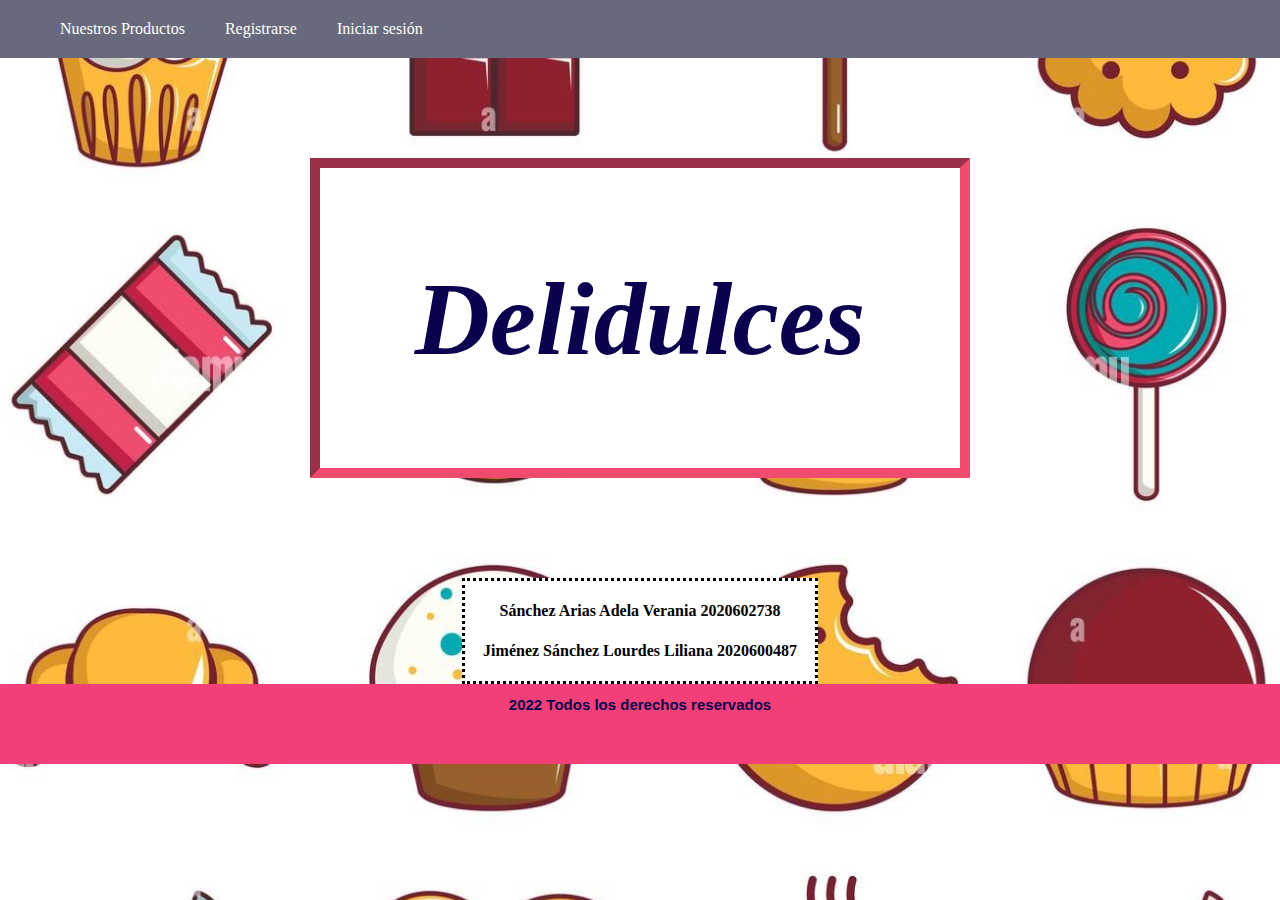
<file: proyecto/index.html>
<!DOCTYPE html>
 <html>
 <head>
 	<link rel="icon" href="icono2.png">
 	<meta charset="UTF-8">
 	<title>Dulceria</title>
 	<link rel="stylesheet" type="text/css" href="css/estilo.css">
 </head>
 <body>
     
 
    <div id="header">
        <ul class="nav">
           <li><a href="">Nuestros Productos</a>
               <ul>
                  <li><a href="gomitas.html">Gomitas</a></li>
                  <li><a href="bombones.html">Bombones</a></li>
                  <li><a href="chocolates.html">Chocolates</a></li>
                  <li><a href="paletas.html">Paletas</a></li>
               </ul>
           </li>
           <li><a href="registro.html">Registrarse</a></li>
           <li><a href="inicio.html">Iniciar sesión</a></li>
        </ul>
    </div> 
    <h1 class="tit">Delidulces</h1>
    <div id="nombres">
      <div>
      <h4>Sánchez Arias Adela Verania 2020602738</h4>
    <h4>Jiménez Sánchez Lourdes Liliana 2020600487</h4>
    </div>
   </div>
    <div id="bottom">
    <h2>2022 Todos los derechos reservados</h2> 
    </div>

 </body>
 </html>
</file>
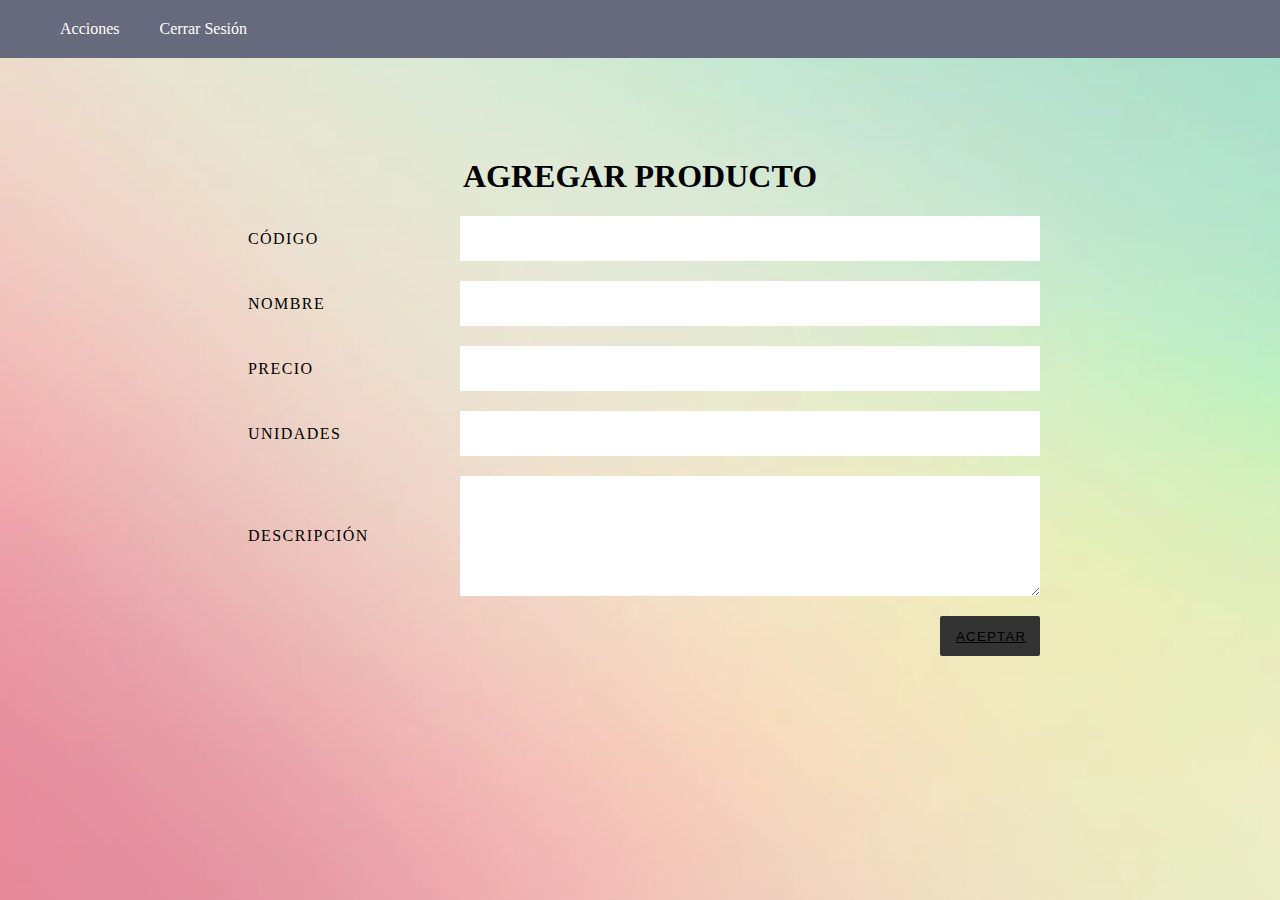
<file: proyecto/agregar.html>
<!DOCTYPE html>
<html>
<head>
	<meta charset="utf-8">
	<meta name="viewport" content="width=device-width, initial-scale=1">
	<title>AGREGAR PRODUCTOS</title>
	<link rel="stylesheet" type="text/css" href="css/estiloa.css">
</head>
<body>
	<div id="header">
        <ul class="nav">
           <li><a href="">Acciones</a>
               <ul>
                  <li><a href="inventario.html">Inventario</a></li>
                  <li><a href="eliminar.html">Eliminar Productos</a></li>
                  <li><a href="modificar.html">Modificar Existencias</a></li>
               </ul>
           </li>
           <li><a href="index.html">Cerrar Sesión</a></li>
        </ul>
    </div>
<center><h1 class="tit">AGREGAR PRODUCTO</h1></center>
    <div class="cont">
        <form>
            <ul class="flex-o">
                <li>
                    <label for="codigo">Código</label>
                    <input type="codigo" id="codigo">
                </li>
                <li>
                    <label for="nombre">Nombre</label>
                    <input type="nombre" id="nombre">
                </li>
                <li>
                    <label for="precio">Precio</label>
                    <input type="precio" id="precio">
                </li>
                <li>
                    <label for="unidades">Unidades</label>
                    <input type="unidades" id="unidades">
                </li>
                <li>
       				 <label for="descripcio">Descripción</label>
        			<textarea rows="6" id="descripcion"></textarea>
      			</li>
                <li>
                    <button type="submit" ><a href="inventario.html">Aceptar</a></button>
                </li> 
            </ul>
        </form>
    </div>
</body>
</html>
</file>
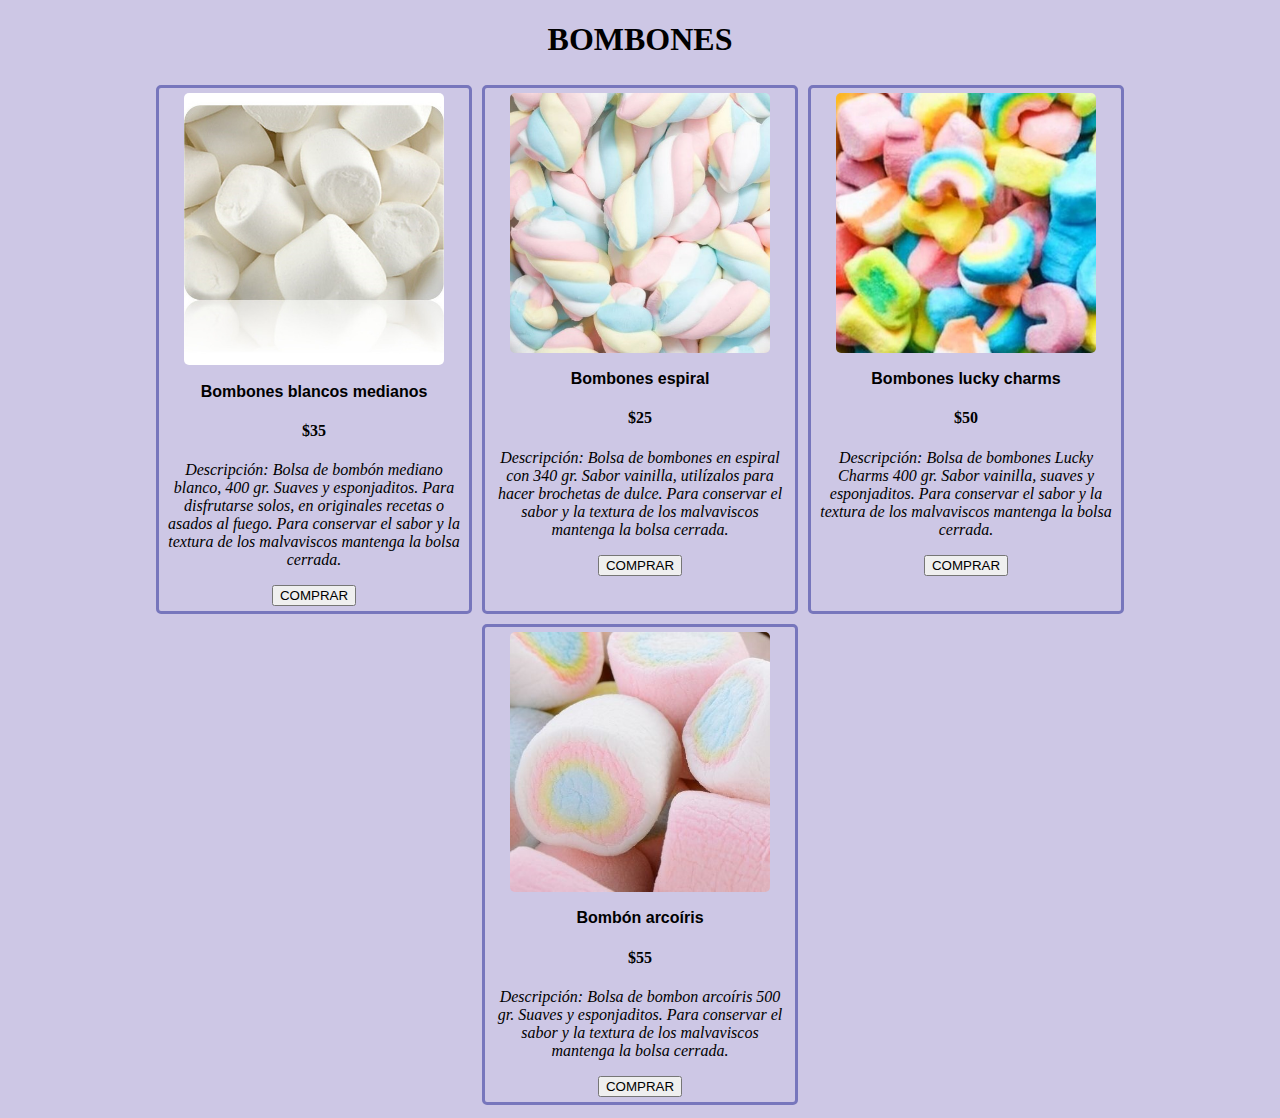
<file: proyecto/bombones.html>
<!Doctype HTML>

<html>
<head meta name="viewport" content="width=device-width, initial-scale=1.0"&amp;gt;>
	<link rel="icon" href="icono2.png">
	<meta charset="utf-8">
	<meta name="viewport" content="width=device-width, initial-scale=1">
	<title>BOMBONES</title>
	<link rel="stylesheet" type="text/css" href="css/estilob.css">

</head>
<body>
	<h1 class="tit">BOMBONES</h1>
	<div class="box">
		<div class="producto">
		<a href="index.html"><img src="css/bombon1.jpg"></a>
		<h2>Bombones blancos medianos</h2>
		<h4>$35 </h4>
		<p><i>Descripción: Bolsa de bombón mediano blanco, 400 gr. 
			Suaves y esponjaditos. Para disfrutarse solos, en originales recetas o asados al fuego.
			Para conservar el sabor y la textura de los malvaviscos mantenga la bolsa cerrada.</i></p>
		<button>COMPRAR</button>
		</div>
		
		<div class="producto">
		<a href="index.html"><img src="css/bombon2.jpg"></a>	
		<h2>Bombones espiral</h2>
		<h4>$25 </h4>
		<p><i>
			Descripción: Bolsa de bombones en espiral con 340 gr. Sabor vainilla, utilízalos para hacer 
			brochetas de dulce. Para conservar el sabor y la textura de los malvaviscos mantenga la bolsa cerrada.
		</p></i>
		<button>COMPRAR</button>
		</div>
		
		<div class="producto">
		<a href="index.html"><img src="css/bombon3.jpg"></a>
		<h2>Bombones lucky charms</h2>
		<h4>$50</h4>
		<p><i>
			Descripción: Bolsa de bombones Lucky Charms 400 gr. Sabor vainilla, suaves y esponjaditos.
			Para conservar el sabor y la textura de los malvaviscos mantenga la bolsa cerrada.
		</p></i>
		<button>COMPRAR</button>
		</div>
		
		<div class="producto">
		<a href="index.html"><img src="css/bombon4.jpg"></a>	
		<h2>Bombón arcoíris</h2>
		<h4>$55 </h4>
		<p><i>
			Descripción: Bolsa de bombon arcoíris 500 gr. Suaves y esponjaditos.
			Para conservar el sabor y la textura de los malvaviscos mantenga la bolsa cerrada.
		</p></i>
		<button>COMPRAR</button>
		</div>
	</div>
</body>
</html>
</file>
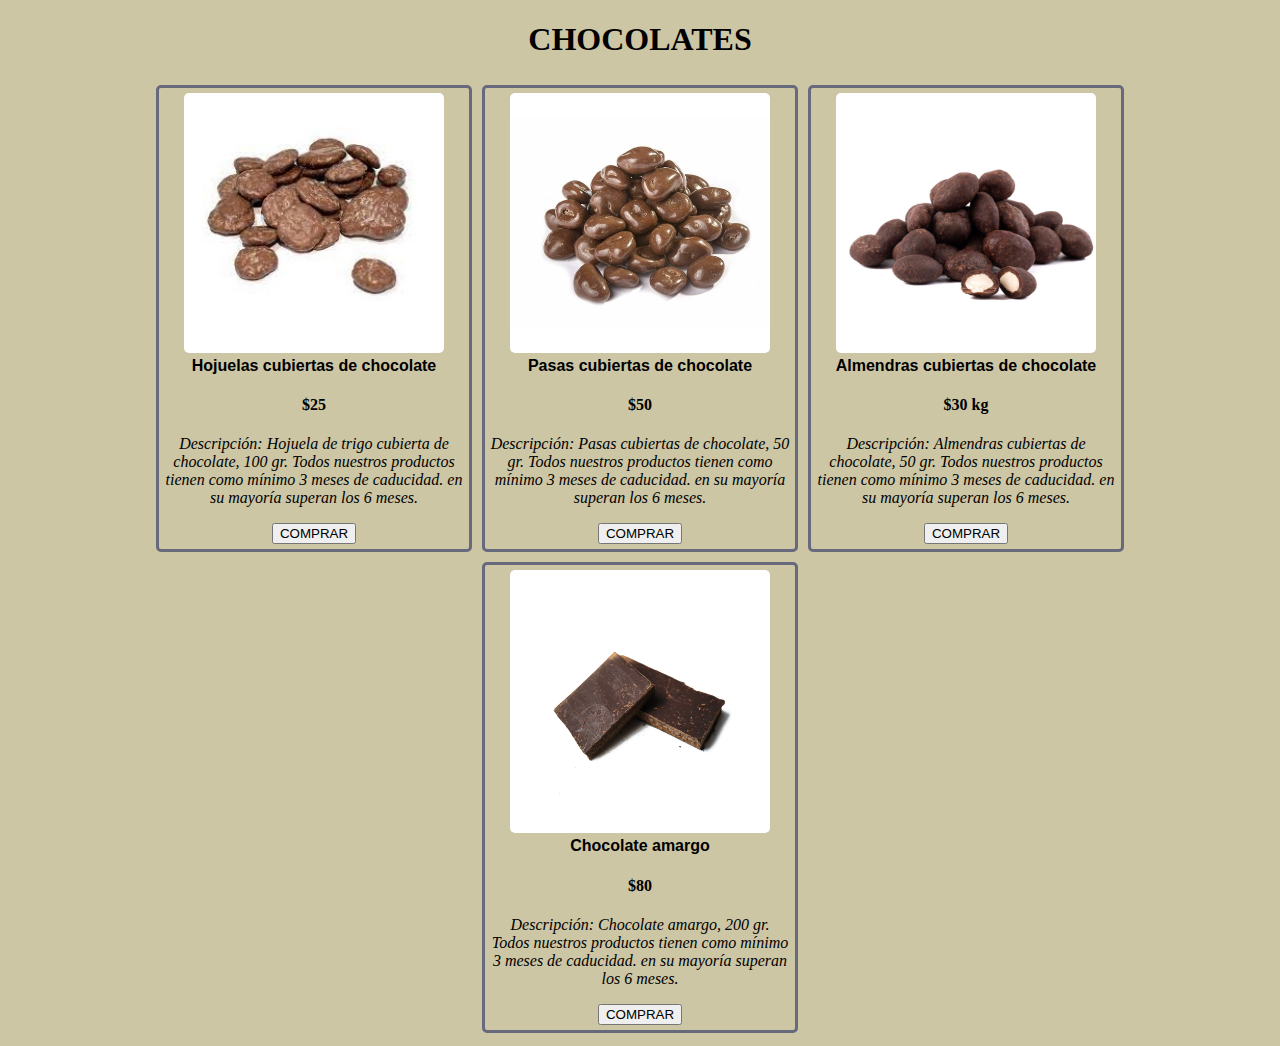
<file: proyecto/chocolates.html>
<!Doctype HTML>

<html>
<head meta name="viewport" content="width=device-width, initial-scale=1.0"&amp;gt;>
	<link rel="icon" href="icono2.png">
	<meta charset="utf-8">
	<meta name="viewport" content="width=device-width, initial-scale=1">
	<title>CHOCOLATES</title>
	<link rel="stylesheet" type="text/css" href="css/estiloc.css">

</head>
<body>
	<h1 class="tit">CHOCOLATES</h1>
	<div class="box">
		<div class="producto">
		<a href="index.html"><img src="css/chocolate1.jpg"></a>	
		<h2>Hojuelas cubiertas de chocolate</h2>
		<h4>$25</h4>
		<p><i>Descripción: Hojuela de trigo cubierta de chocolate, 100 gr.
			Todos nuestros productos tienen como mínimo 3 meses de caducidad.
			en su mayoría superan los 6 meses.</i></p>
		<button>COMPRAR</button>
		</div>
		
		<div class="producto">
		<a href="index.html"><img src="css/chocolate2.jpg">	</a>
		<h2>Pasas cubiertas de chocolate</h2>
		<h4>$50</h4>
		<p><i>Descripción: Pasas cubiertas de chocolate, 50 gr.
			Todos nuestros productos tienen como mínimo 3 meses de caducidad.
			en su mayoría superan los 6 meses.</i></p>
		<button>COMPRAR</button>
		</div>
		
		<div class="producto">
		<a href="index.html"><img src="css/chocolate3.jpg">	</a>
		<h2>Almendras cubiertas de chocolate</h2>
		<h4>$30 kg</h4>
		<p><i>Descripción: Almendras cubiertas de chocolate, 50 gr.
			Todos nuestros productos tienen como mínimo 3 meses de caducidad.
			en su mayoría superan los 6 meses.</i></p>
		<button>COMPRAR</button>
		</div>
		
		<div class="producto">
		<a href="index.html"><img src="css/chocolate4.png">	</a>
		<h2>Chocolate amargo</h2>
		<h4>$80</h4>
		<p><i>Descripción: Chocolate amargo, 200 gr.
			Todos nuestros productos tienen como mínimo 3 meses de caducidad.
			en su mayoría superan los 6 meses.</i></p>
		<button>COMPRAR</button>
		</div>
	</div>
</body>
</html>
</file>
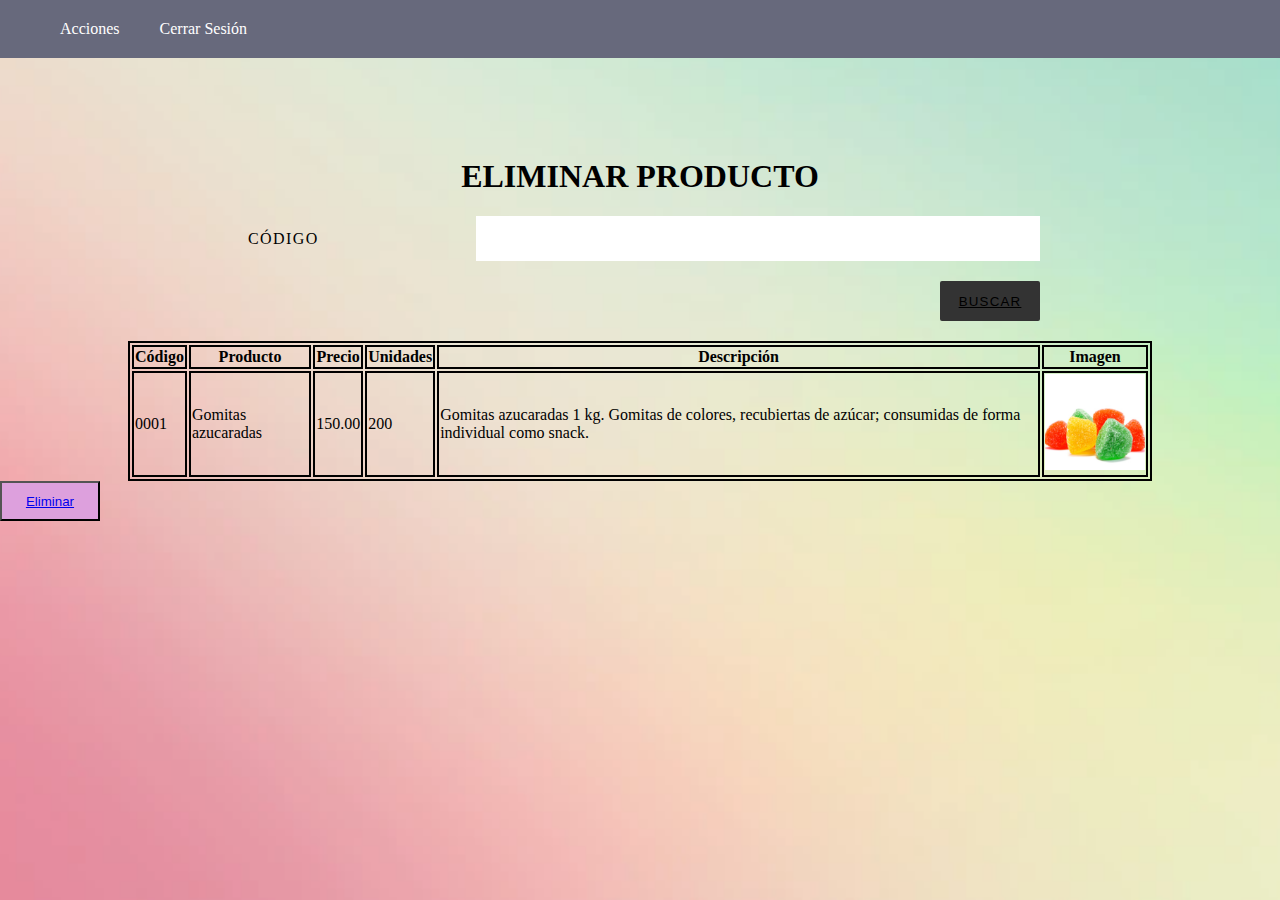
<file: proyecto/eliminar.html>
<!DOCTYPE html>
<html>
<head>
	<meta charset="utf-8">
	<meta name="viewport" content="width=device-width, initial-scale=1">
	<title>ELIMINAR PRODUCTO</title>
	<link rel="stylesheet" type="text/css" href="css/estiloe.css">
</head>
<body>
<div id="header">
        <ul class="nav">
           <li><a href="">Acciones</a>
               <ul>
                  <li><a href="agregar.html">Agregar Productos</a></li>
                  <li><a href="inventario.html">Inventario</a></li>
                  <li><a href="modificar.html">Modificar Existencias</a></li>
               </ul>
           </li>
           <li><a href="index.html">Cerrar Sesión</a></li>
        </ul>
    </div>
<center><h1 class="tit">ELIMINAR PRODUCTO</h1></center>
	<form>
        <ul class="flex-o">
            <li>
                <label for="codigo">Código</label>
                <input type="codigo" id="codigo">
            </li>
            <li>
                    <button type="submit" ><a href="eliminar.html">Buscar</a></button>
                </li> 
        </ul>
    </form>
    <table>
    	<tr>
    		<th>Código</th>
         <th>Producto</th>
    		<th>Precio</th>
    		<th>Unidades</th>
    		<th>Descripción</th>
    		<th>Imagen</th>
    	</tr>
    	<tr>
    		<td>0001</td>
         <td>Gomitas azucaradas</td>
    		<td>150.00</td>
    		<td>200</td>
    		<td>Gomitas azucaradas 1 kg.
         Gomitas de colores, recubiertas de azúcar; 
         consumidas de forma individual como snack.</td>    		
    		<td><img src="css/gomitas3.png"></td>
    	</tr>
    </table>

   <button><a href="eliminar.html">Eliminar</a></button> 
</body>
</html>
</file>
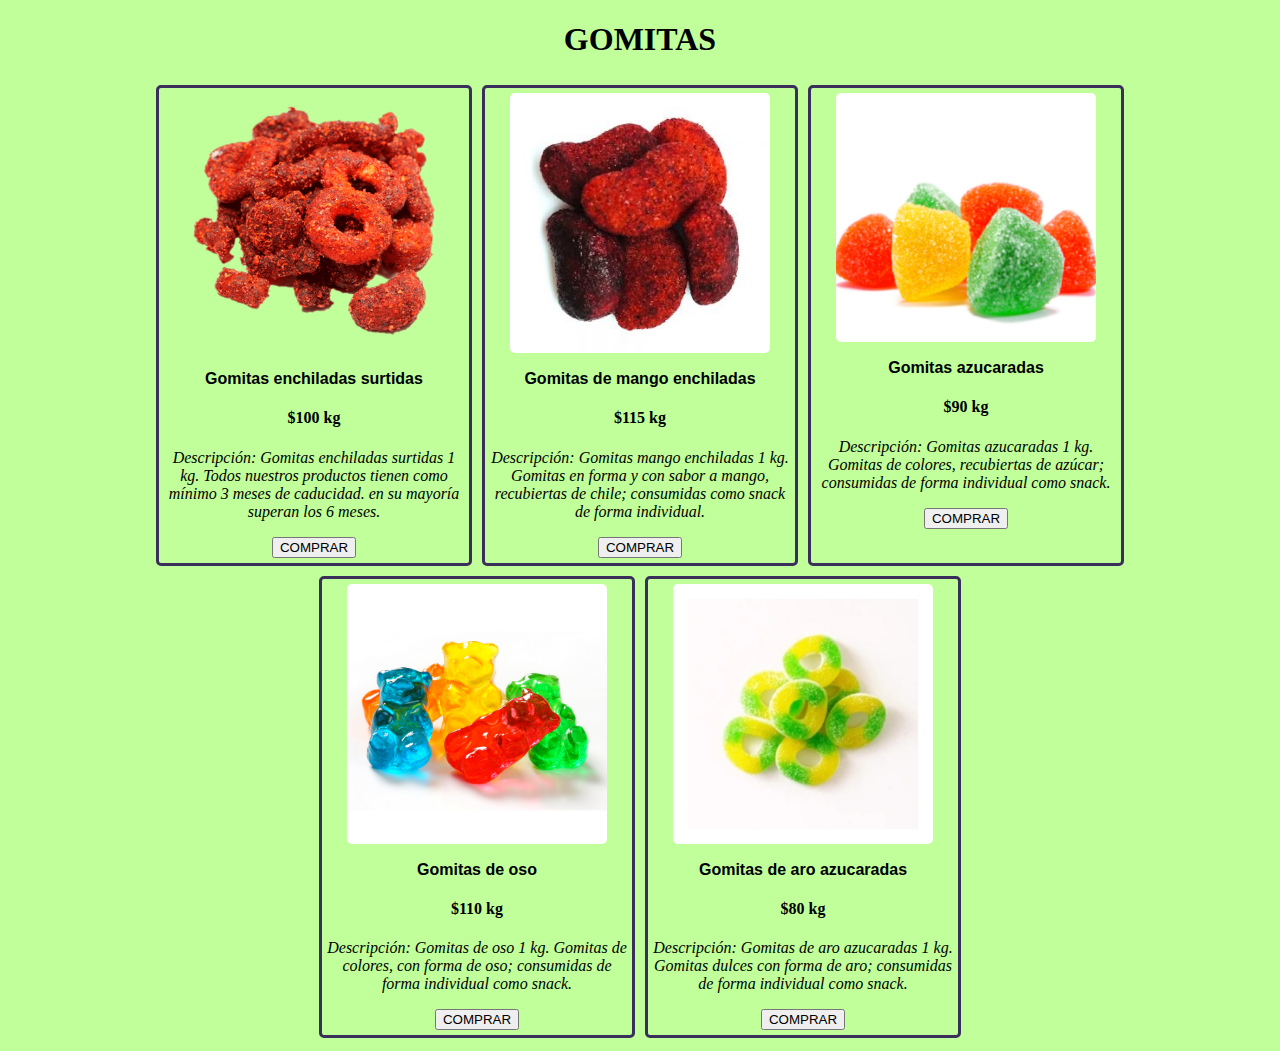
<file: proyecto/gomitas.html>
<!Doctype HTML>

<html>
<head>
	<link rel="icon" href="icono2.png">
	<meta charset="utf-8">
	<meta name="viewport" content="width=device-width, initial-scale=1">
	<title>GOMITAS</title>
	<link rel="stylesheet" type="text/css" href="css/estilog.css">

</head>
<body>
	<h1 class="tit">GOMITAS</h1>
	<div class="box">
		<div class="producto">
		<a href="index.html"><img src="css/gomitas1.png"></a>
		<h2>Gomitas enchiladas surtidas</h2>
		<h4>$100 kg</h4>
		<p><i>Descripción: Gomitas enchiladas surtidas 1 kg.
			Todos nuestros productos tienen como mínimo 3 meses de caducidad.
			en su mayoría superan los 6 meses.</i></p>
		<button>COMPRAR</button>
		</div>
		
		<div class="producto">
		<a href="index.html"><img src="css/gomitas2.jpg">	</a>
		<h2>Gomitas de mango enchiladas</h2>
		<h4>$115 kg</h4>
		<p><i>Descripción: Gomitas mango enchiladas 1 kg.
			Gomitas en forma y con sabor a mango, recubiertas de chile; 
			consumidas como snack de forma individual.</i></p>
		<button>COMPRAR</button>
		</div>
		
		<div class="producto">
		<a href="index.html"><img src="css/gomitas3.png"></a>
		<h2>Gomitas azucaradas</h2>
		<h4>$90 kg</h4>
		<p><i>Descripción: Gomitas azucaradas 1 kg.
			Gomitas de colores, recubiertas de azúcar; 
			consumidas de forma individual como snack.</i></p>
		<button>COMPRAR</button>
		</div>
		
		<div class="producto">
		<a href="index.html"><img src="css/gomitas4.jpg"></a>	
		<h2>Gomitas de oso</h2>
		<h4>$110 kg</h4>
		<p><i>Descripción: Gomitas de oso 1 kg.
			Gomitas de colores, con forma de oso; 
			consumidas de forma individual como snack.</i></p>
		<button>COMPRAR</button>
		</div>
	
		<div class="producto">
			<a href="index.html"><img src="css/gomitas5.jpeg">	</a>
			<h2>Gomitas de aro azucaradas</h2>
			<h4>$80 kg</h4>
			<p><i>Descripción: Gomitas de aro azucaradas 1 kg.
				Gomitas dulces con forma de aro; 
				consumidas de forma individual como snack.</i></p>
			<button>COMPRAR</button>
			</div>
		
	</div>
</body>
</html>
</file>
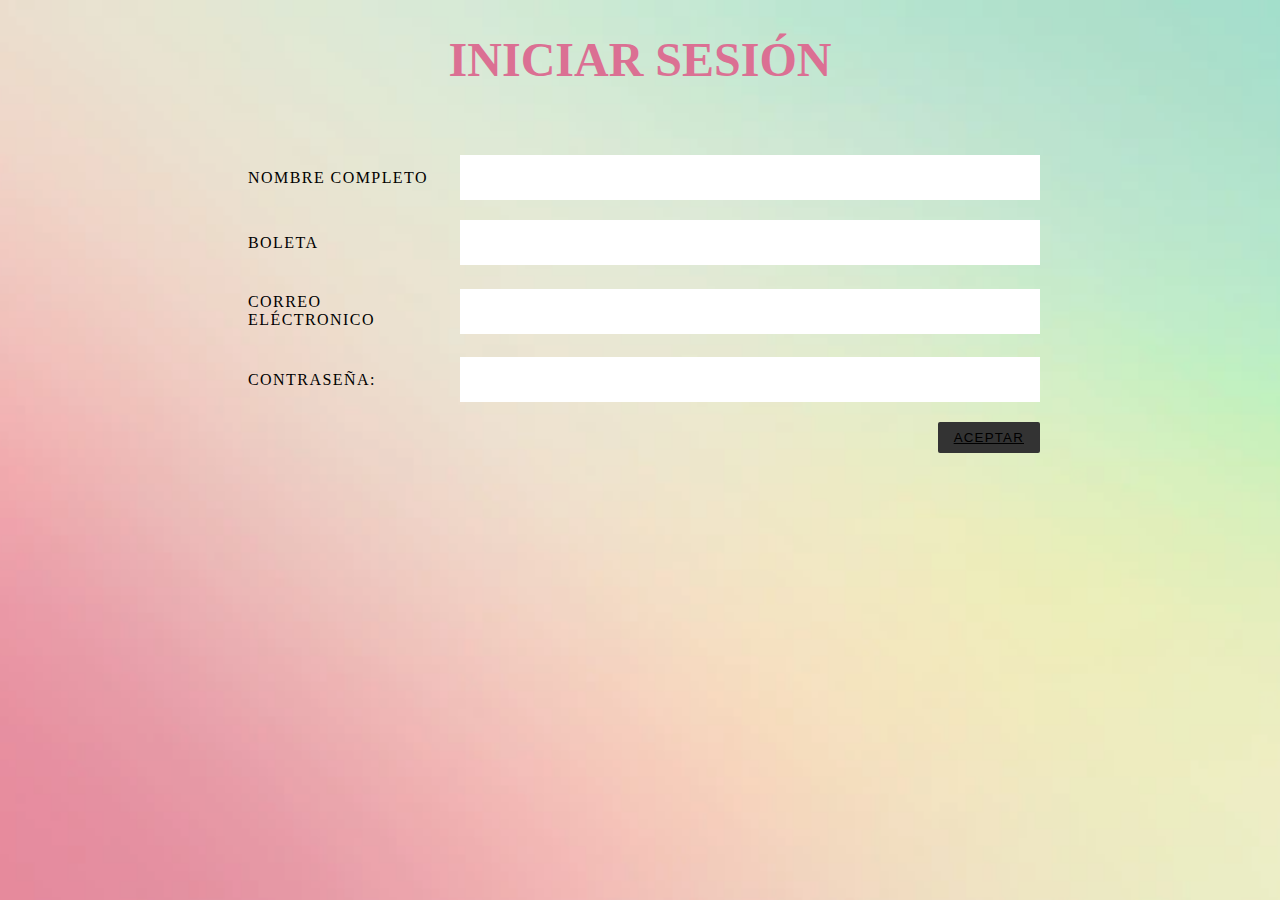
<file: proyecto/inicio.html>
<!DOCTYPE html>
 <html>
 <head>
  <link rel="icon" href="icono3.png">
  <meta charset="UTF-8">
  <title>INICIAR SESIÓN</title>
  <link rel="stylesheet" type="text/css" href="css/estiloi.css">
 </head>
<body>
    <center><h1 class="tit">INICIAR SESIÓN</h1></center>
    <br>
    <br>
    <div class="cont">
        <form>
            <ul class="flex-o">
                <li>
                    <label for="nombre">Nombre Completo</label>
                    <input type="nombre" id="nombre">
                </li>
                <li>
                    <label for="boleta">Boleta</label>
                    <input type="boleta" id="boleta">
                </li>
                <li>
                    <label for="email">Correo eléctronico</label>
                    <input type="email" id="email">
                </li>
                <li>
                    <label for="password">Contraseña: </label> 
                    <input type="password" id="password" required><br><br>
                </li>
                <li>
                    <button type="submit" ><a href="inventario.html">Aceptar</a></button>
                </li>
            </ul>
        </form>
    </div>

</body>
</html>
</file>
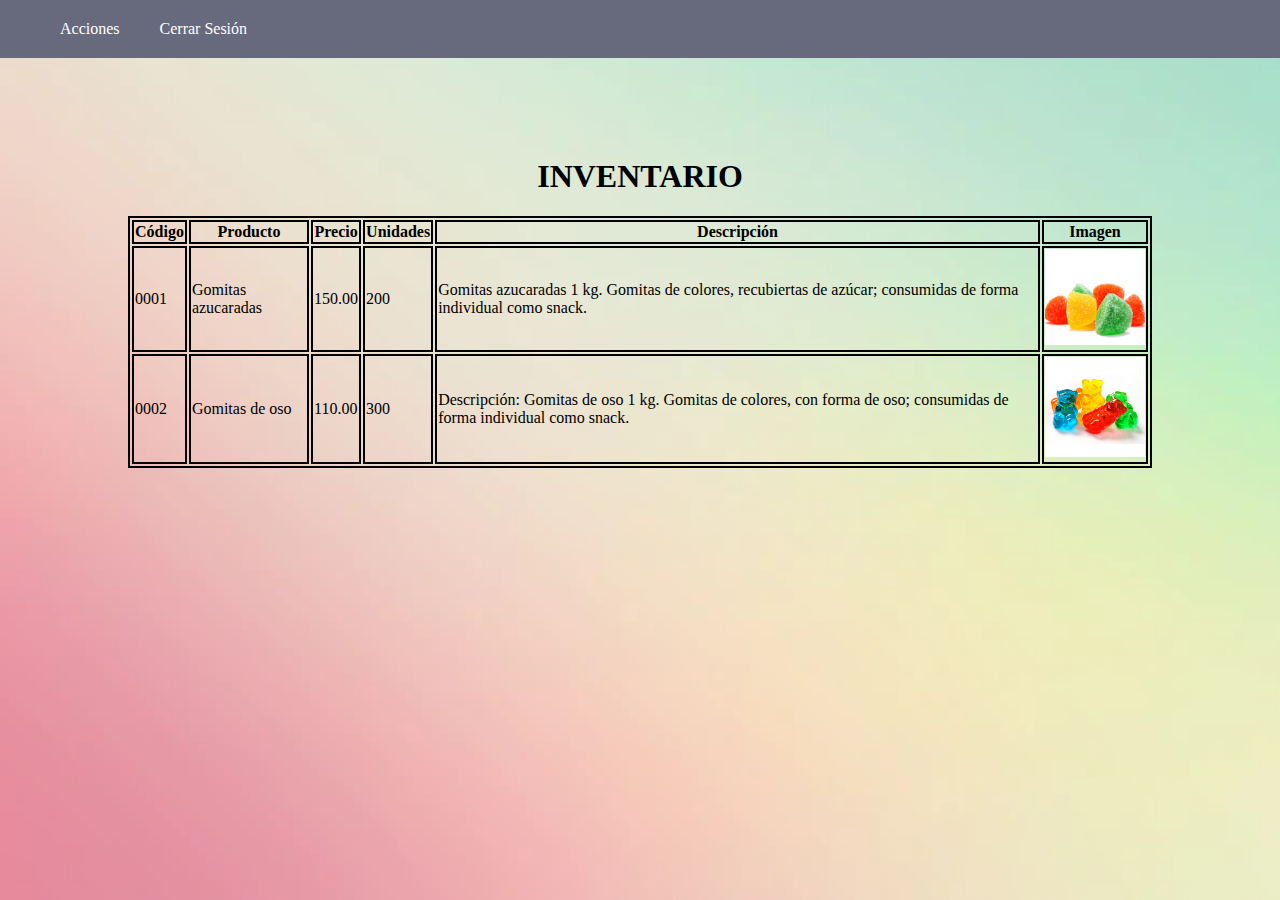
<file: proyecto/inventario.html>
<!DOCTYPE html>
<html>
<head>
	<meta charset="utf-8">
	<meta name="viewport" content="width=device-width, initial-scale=1">
	<title>INVENTARIO</title>
	<link rel="stylesheet" type="text/css" href="css/estiloin.css">
</head>
<body>
	<div id="header">
        <ul class="nav">
           <li><a href="">Acciones</a>
               <ul>
                  <li><a href="agregar.html">Agregar Productos</a></li>
                  <li><a href="eliminar.html">Eliminar Productos</a></li>
                  <li><a href="modificar.html">Modificar Existencias</a></li>
               </ul>
           </li>
           <li><a href="index.html">Cerrar Sesión</a></li>
        </ul>
    </div>
<center><h1 class="tit">INVENTARIO</h1></center>
    <table>
    	<tr>
    		<th>Código</th>
         <th>Producto</th>
    		<th>Precio</th>
    		<th>Unidades</th>
    		<th>Descripción</th>
    		<th>Imagen</th>
    	</tr>
    	<tr>
    		<td>0001</td>
         <td>Gomitas azucaradas</td>
    		<td>150.00</td>
    		<td>200</td>
    		<td>Gomitas azucaradas 1 kg.
         Gomitas de colores, recubiertas de azúcar; 
         consumidas de forma individual como snack.</td>    		
    		<td><img src="css/gomitas3.png"></td>
    	</tr>
    	<tr>
    		<td>0002</td>
         <td>Gomitas de oso</td>
    		<td>110.00</td>
    		<td>300</td>
    		<td>Descripción: Gomitas de oso 1 kg.
         Gomitas de colores, con forma de oso; 
         consumidas de forma individual como snack.</td>
    		<td><img src="css/gomitas4.jpg"></td>
    	</tr>
    </table>
</body>
</html>
</file>
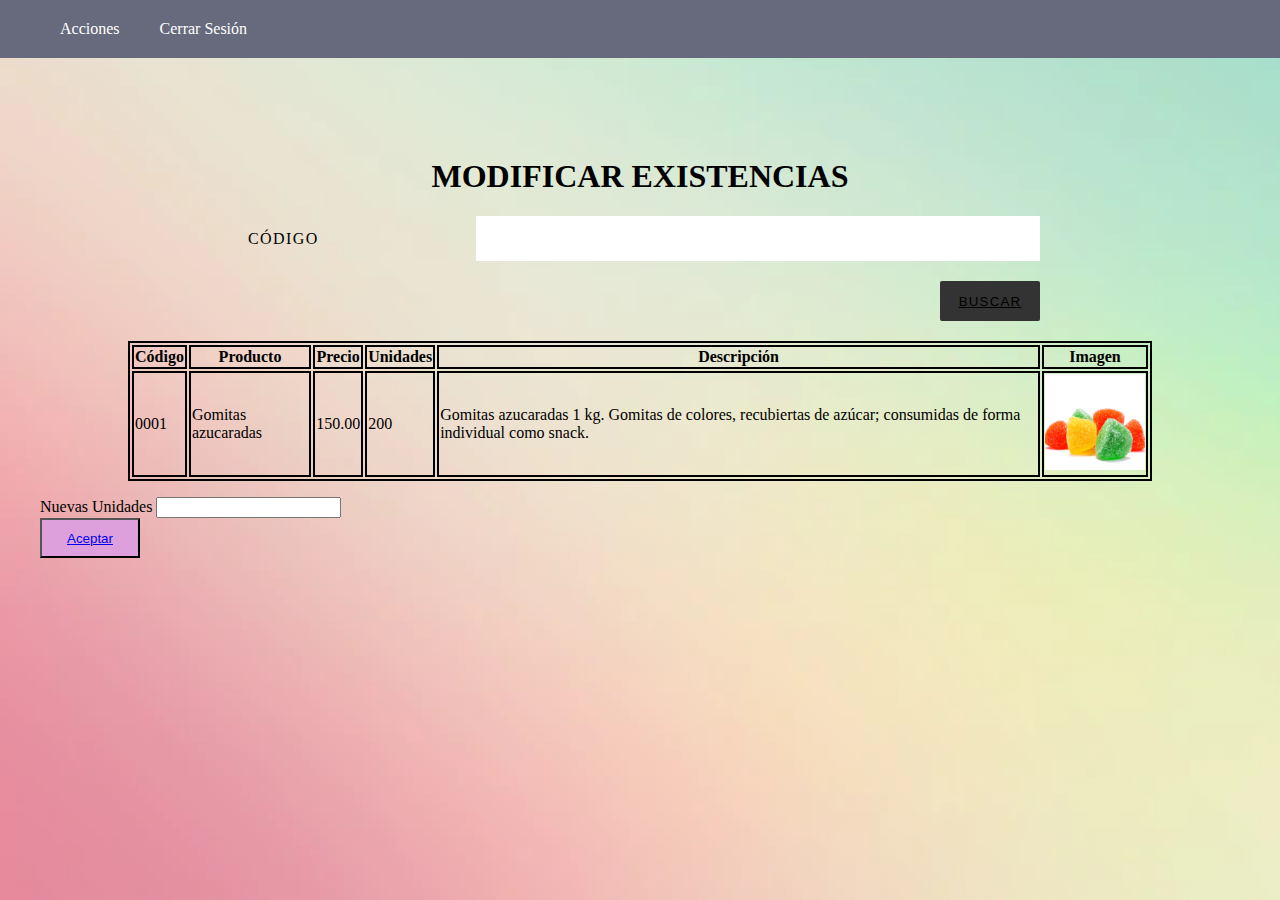
<file: proyecto/modificar.html>
<!DOCTYPE html>
<html>
<head>
	<meta charset="utf-8">
	<meta name="viewport" content="width=device-width, initial-scale=1">
	<title>Modificar existencias</title>
	<link rel="stylesheet" type="text/css" href="css/estilom.css">
</head>
<body>
<div id="header">
        <ul class="nav">
           <li><a href="">Acciones</a>
               <ul>
                  <li><a href="agregar.html">Agregar Productos</a></li>
                  <li><a href="eliminar.html">Eliminar Productos</a></li>
                  <li><a href="inventario.html">Inventario</a></li>
               </ul>
           </li>
           <li><a href="index.html">Cerrar Sesión</a></li>
        </ul>
    </div>
<center><h1 class="tit">MODIFICAR EXISTENCIAS</h1></center>
	<form>
        <ul class="flex-o">
            <li>
                <label for="codigo">Código</label>
                <input type="codigo" id="codigo">
            </li>
            <li>
                    <button type="submit" ><a href="eliminar.html">Buscar</a></button>
                </li> 
        </ul>
    </form>
    <table>
    	<tr>
    		<th>Código</th>
         <th>Producto</th>
    		<th>Precio</th>
    		<th>Unidades</th>
    		<th>Descripción</th>
    		<th>Imagen</th>
    	</tr>
    	<tr>
    		<td>0001</td>
         <td>Gomitas azucaradas</td>
    		<td>150.00</td>
    		<td>200</td>
    		<td>Gomitas azucaradas 1 kg.
         Gomitas de colores, recubiertas de azúcar; 
         consumidas de forma individual como snack.</td>    		
    		<td><img src="css/gomitas3.png"></td>
    	</tr>
    </table>

   <form>
       <ul>
           <li>
                    <label for="unidades">Nuevas Unidades</label>
                    <input type="unidades" id="unidades">
                </li>
                <li>
                    <button type="submit" ><a href="inventario.html">Aceptar</a></button>
                </li> 
       </ul>
   </form>
</body>
</html>
</file>
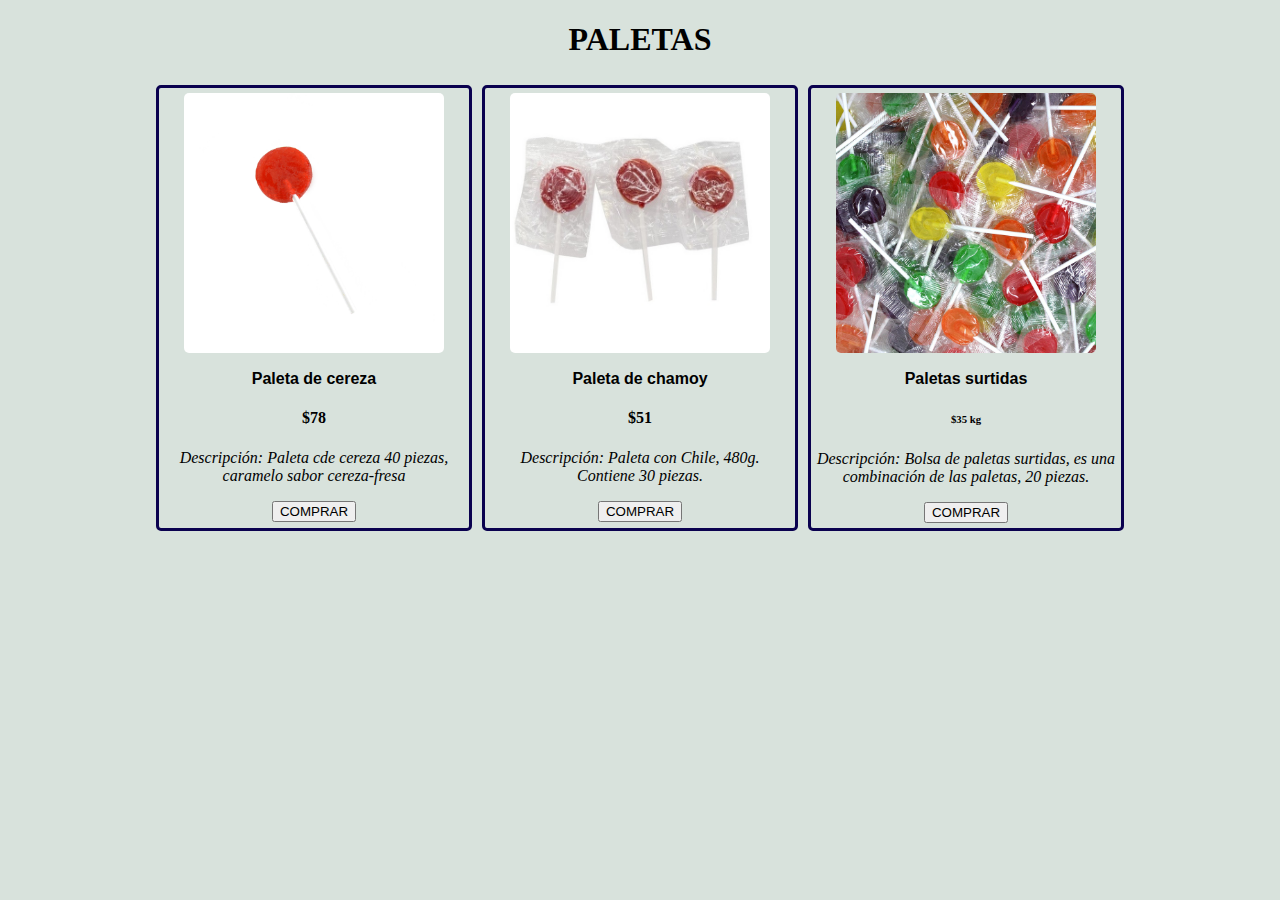
<file: proyecto/paletas.html>
<!Doctype HTML>

<html>
<head meta name="viewport" content="width=device-width, initial-scale=1.0"&amp;gt;>
	<link rel="icon" href="icono2.png">
	<meta charset="utf-8">
	<meta name="viewport" content="width=device-width, initial-scale=1">
	<title>PALETAS</title>
	<link rel="stylesheet" type="text/css" href="css/estilop.css">

</head>
<body>
	<h1 class="tit">PALETAS</h1>
	<div class="box">
		<div class="producto">
		<a href="index.html"><img src="css/paleta1.jpg"></a>	
		<h2>Paleta de cereza</h2>
		<h4>$78 </h4>
		<p><i>Descripción: Paleta cde cereza 40 piezas, 
			caramelo sabor cereza-fresa </i></p>
		<button>COMPRAR</button>
		</div>
		
		<div class="producto">
		<a href="index.html"><img src="css/paleta2.jpg"></a>
		<h2>Paleta de chamoy</h2>
		<h4>$51 </h4>
		<p><i>Descripción: Paleta con Chile, 480g.
			Contiene 30 piezas.
			 </i></p>
		<button>COMPRAR</button>
		</div>
		
		<div class="producto">
		<a href="index.html"><img src="css/paleta3.jpg"></a>
		<h2>Paletas surtidas</h2>
		<h6>$35 kg</h6>
		<p><i>Descripción: 	Bolsa de paletas surtidas, es una combinación de las paletas, 20 piezas.
			 </i></p>
		<button>COMPRAR</button>
	
		</div>
		
		
		</div>
	</div>
</body>
</html>
</file>
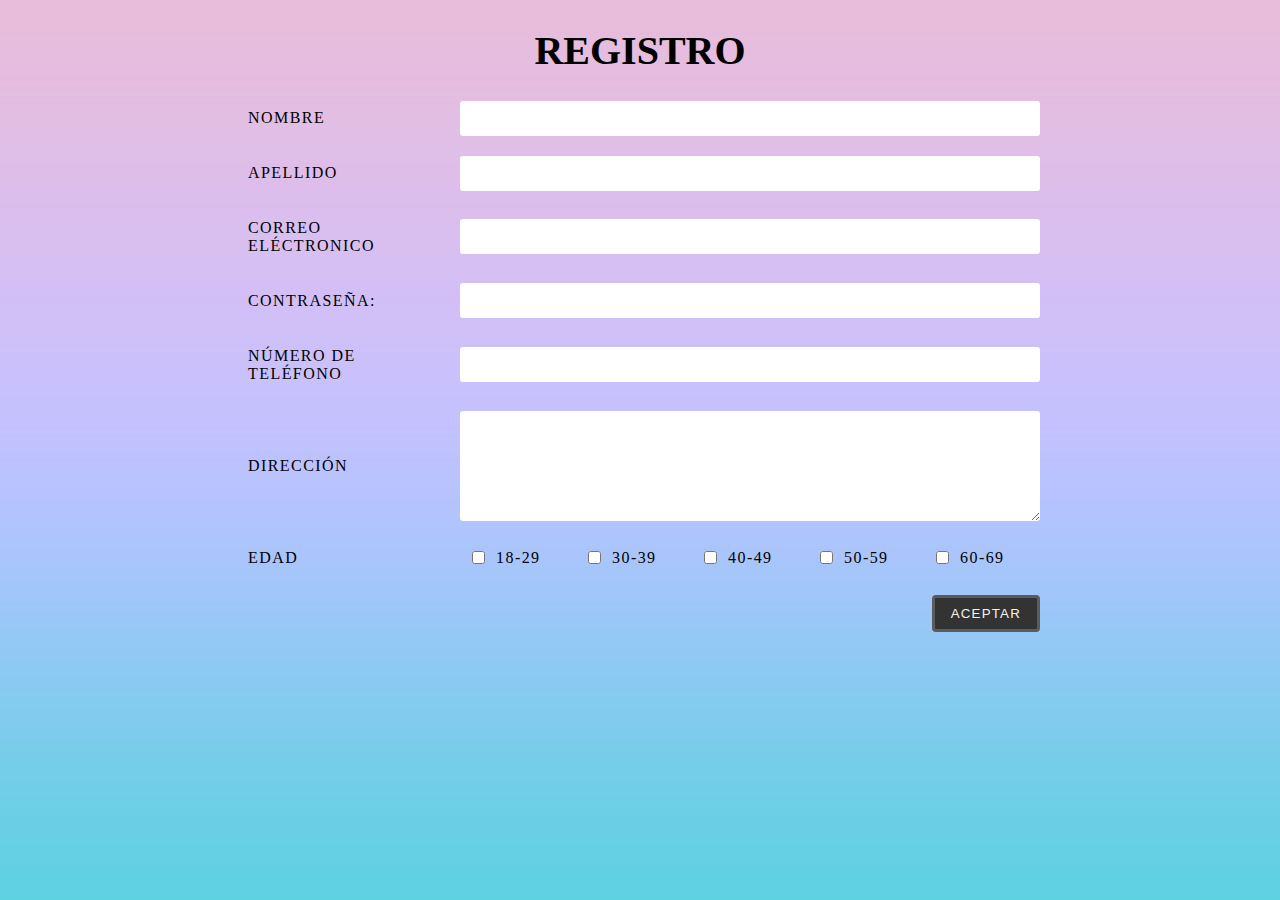
<file: proyecto/registro.html>
<!DOCTYPE html>
 <html>
 <head>
  <link rel="icon" href="icono2.png">
  <meta charset="UTF-8">
  <title>Registro</title>
  <link rel="stylesheet" type="text/css" href="css/estilor.css">
 </head>
<body>
  <center><h1 class="ti">REGISTRO</h1></center>
<div class="container">
  <form>
    <ul class="flex-outer">
      <li>
        <label for="first-name">Nombre</label>
        <input type="text" id="first-name">
      </li>
      <li>
        <label for="last-name">Apellido</label>
        <input type="text" id="last-name">
      </li>
      <li>
        <label for="email">Correo eléctronico</label>
        <input type="email" id="email">
      </li>
      <li>
        <label for="password">Contraseña: </label> 
        <input type="password" id="password" required><br><br>
      </li>
      <li>
        <label for="phone">Número de teléfono</label>
        <input type="tel" id="phone">
      </li>
      <li>
        <label for="message">Dirección</label>
        <textarea rows="6" id="message"></textarea>
      </li>
      <li>
        <p>Edad</p>
        <ul class="flex-inner">
          <li>
            <input type="checkbox" id="twenty-to-twentynine">
            <label for="twenty-to-twentynine">18-29</label>
          </li>
          <li>
            <input type="checkbox" id="thirty-to-thirtynine">
            <label for="thirty-to-thirtynine">30-39</label>
          </li>
          <li>
            <input type="checkbox" id="fourty-to-fourtynine">
            <label for="fourty-to-fourtynine">40-49</label>
          </li>
          <li>
            <input type="checkbox" id="fifty-to-fiftynine">
            <label for="fifty-to-fiftynine">50-59</label>
          </li>
          <li>
            <input type="checkbox" id="sixty-to-sixtynine">
            <label for="sixty-to-sixtynine">60-69</label>
          </li>
        
        </ul>
      </li>
      <li>
        <button type="submit">Aceptar</button>
      </li>
    </ul>
  </form>
</div>
</body>
 </html>
</file>
<file: proyecto/css/estilo.css>
.tit {
  display: flex;
  height: 300px;
  justify-content: center;
  width: 50%;
  margin: auto;
  align-items: center;
  color:    #0A014F;
  font-size: 100px;
  font: oblique bold 650% cursive;
  background-color: #FFFFFF;
  border: inset;
  border-color: #F04B6F;
  border-width: 10px;
  margin-bottom: 100px;
} 

#header {
  margin-bottom: 100px;
  width: 100%;
  font-family: Arial;
  text-align: center;
  display: flex;
  flex-direction: row;
  justify-content: center; 

}
#nombres div{
  width: 350px;
  background-color: #FFFFFF;
  border: dotted;
  border-color: #000000;
  text-align: center;
  margin: auto;

}

#bottom {
  display: flex;
  height: 80px;
  justify-content: center;
  background-color: #F23F77;
  font-size: 10px;
  font-family: sans-serif;
  color: #0A014F;
}

ul, ol {
  list-style: none;
}

.nav li a {
  background-color: #67697C;
  color: #fff;
  text-decoration: none;
  font-family: serif;
  padding: 20px 20px;
  display: block;

}

.nav{
  width: 100%;
  background-color: #67697C;
  margin: 0px;
}
.nav li a:hover {
  background-color: #434343;
}

.nav > li {
  float: left;
}

.nav li ul{
  display: none;
  position: absolute;
  min-width: 140px;
}

.nav li:hover > ul {
  display: block;
}

button:hover{
  background-color:#b0e0e6 ;
  height: 40px;
  width: 100px;
  text-decoration: none;
  display: block;
}

button{
  background-color: #dda0dd;
  height: 40px;
  width: 100px;
  text-decoration: none;
  display: block;
  margin-bottom: 20px;
}
body{
  height: 400px;
  background-image: url("fondo2.jpg") ;
  background-size: cover;
  background-repeat: no-repeat;
  background-position: center center;
  background-attachment: fixed;
  margin: 0px;
}
</file>
<file: proyecto/css/estiloa.css>
#header {
  margin-bottom: 100px;
  width: 100%;
  font-family: Arial;
  text-align: center;
  display: flex;
  flex-direction: row;
  justify-content: center; 

}ul, ol {
  list-style: none;
}

.nav li a {
  background-color: #67697C;
  color: #fff;
  text-decoration: none;
  font-family: serif;
  padding: 20px 20px;
  display: block;

}

.nav{
  width: 100%;
  background-color: #67697C;
  margin: 0px;
}
.nav li a:hover {
  background-color: #434343;
}

.nav > li {
  float: left;
}

.nav li ul{
  display: none;
  position: absolute;
  min-width: 140px;
}

.nav li:hover > ul {
  display: block;
}

button:hover{
  background-color:#b0e0e6 ;
  height: 40px;
  width: 100px;
  text-decoration: none;
  display: block;
}

button{
  background-color: #dda0dd;
  height: 40px;
  width: 100px;
  text-decoration: none;
  display: block;
  margin-bottom: 20px;
}
body{
  width: 100%;
  background-image: url("fondo3.png") ;
  background-size: cover;
  background-repeat: no-repeat;
  background-position: center center;
  background-attachment: fixed;
  margin: 0px;
}

.cont * {
  box-sizing: border-box;
}

.flex-o{
  list-style-type: none;
  padding: 0;
}

.flex-o {
  max-width: 800px;
  margin: 0 auto;
}

.flex-o li{
  display: flex;
  flex-wrap: wrap;
  align-items: center;
}


.flex-o > li:not(:last-child) {
  margin-bottom: 20px;
}

.flex-o li label,
.flex-o li p {
  padding: 8px;
  font-weight: 300;
  letter-spacing: .09em;
  text-transform: uppercase;
}

.flex-o > li > label,
.flex-o li p {
  flex: 1 0 120px;
  max-width: 220px;
}

.flex-o > li > label + *{
  flex: 1 0 220px;
}

.flex-o li p {
  margin: 0;
}

.flex-o li input:not([type='checkbox']),
.flex-o li textarea {
  padding: 15px;
  border: none;
}

.flex-o li button {
  margin-left: auto;
  padding: 8px 16px;
  border: none;
  background: #333;
  color: #f2f2f2;
  text-transform: uppercase;
  letter-spacing: .09em;
  border-radius: 2px;

}
.flex-o li button a{
  color: black;
}
</file>
<file: proyecto/css/estilob.css>
.producto{
	width: 300px;
	padding: 5px;
	text-align: center;
	border: solid;
	border-radius: 5px;
	border-color: #7776BC;
	margin: 5px;
}
.box{
	display: flex;
	flex-wrap: wrap;
	align-content: space-between;
	justify-content: center;
}
body{
	background-color: #CDC7E5;
}

.producto h2{
	font-size: medium;
	font-family: sans-serif;
}
.producto img{
	width: 260px;
	border-radius: 5px;
}
.tit{
	text-align: center;
}
</file>
<file: proyecto/css/estiloc.css>
.producto{
	width: 300px;
	padding: 5px;
	text-align: center;
	border: solid;
	border-radius: 5px;
	border-color: #67697C;
	margin: 5px;
}
.box{
	display: flex;
	flex-wrap: wrap;
	align-content: space-between;
	justify-content: center;
}
body{
	background-color: #CDC6A5;
}

.producto h2{
	font-size: medium;
	font-family: sans-serif;
	margin: auto;
}
.producto img{
	width: 260px;
	border-radius: 5px;
}
.tit{
	text-align: center;
}

}
</file>
<file: proyecto/css/estiloe.css>
#header {
  margin-bottom: 100px;
  width: 100%;
  font-family: Arial;
  text-align: center;
  display: flex;
  flex-direction: row;
  justify-content: center; 

}ul, ol {
  list-style: none;
}

.nav li a {
  background-color: #67697C;
  color: #fff;
  text-decoration: none;
  font-family: serif;
  padding: 20px 20px;
  display: block;

}

.nav{
  width: 100%;
  background-color: #67697C;
  margin: 0px;
}
.nav li a:hover {
  background-color: #434343;
}

.nav > li {
  float: left;
}

.nav li ul{
  display: none;
  position: absolute;
  min-width: 140px;
}

.nav li:hover > ul {
  display: block;
}

button:hover{
  background-color:#b0e0e6 ;
  height: 40px;
  width: 100px;
  text-decoration: none;
  display: block;
}

button{
  background-color: #dda0dd;
  height: 40px;
  width: 100px;
  text-decoration: none;
  display: block;
  margin-bottom: 20px;
}
body{
  width: 100%;
  background-image: url("fondo3.png") ;
  background-size: cover;
  background-repeat: no-repeat;
  background-position: center center;
  background-attachment: fixed;
  margin: 0px;
}

.cont * {
  box-sizing: border-box;
}

.flex-o{
  list-style-type: none;
  padding: 0;
}

.flex-o {
  max-width: 800px;
  margin: 0 auto;
}

.flex-o li{
  display: flex;
  flex-wrap: wrap;
  align-items: center;
}


.flex-o > li:not(:last-child) {
  margin-bottom: 20px;
}

.flex-o li label,
.flex-o li p {
  padding: 8px;
  font-weight: 300;
  letter-spacing: .09em;
  text-transform: uppercase;
}

.flex-o > li > label,
.flex-o li p {
  flex: 1 0 120px;
  max-width: 220px;
}

.flex-o > li > label + *{
  flex: 1 0 220px;
}

.flex-o li p {
  margin: 0;
}

.flex-o li input:not([type='checkbox']),
.flex-o li textarea {
  padding: 15px;
  border: none;
}

.flex-o li button {
  margin-left: auto;
  padding: 8px 16px;
  border: none;
  background: #333;
  color: #f2f2f2;
  text-transform: uppercase;
  letter-spacing: .09em;
  border-radius: 2px;

}
.flex-o li button a{
  color: black;
}
table{
  width: 80%;
  margin: auto;
  border: solid;
  border-width: 2px;
}
table th,td{
  border: solid;
  border-width: 2px;
}
table img{
  width: 100px;
}
</file>
<file: proyecto/css/estilog.css>
.producto{
	width: 300px;
	padding: 5px;
	text-align: center;
	border: solid;
	border-radius: 5px;
	border-color: #392F5A;
	margin: 5px;
}
.box{
	display: flex;
	flex-wrap: wrap;
	align-content: space-between safe;
	justify-content: center;
}
body{
	background-color: #C1FF9B;
}

.producto h2{
	font-size: medium;
	font-family: sans-serif;
}
.producto img{
	width: 260px;
	border-radius: 5px;
}
.tit{
	text-align: center;
}
</file>
<file: proyecto/css/estiloi.css>
body{
  height: 400px;
  background-image: url("fondo3.png") ;
  background-size: cover;
  background-repeat: no-repeat;
  background-position: center center;
  background-attachment: fixed;
}

.tit{
 color:  #db7093;
 font: bold 300% caption;
}
.container {
  width: 80%;
  max-width: 1200px;
  margin: 0 auto;
}

.cont * {
  box-sizing: border-box;
}

.flex-o{
  list-style-type: none;
  padding: 0;
}

.flex-o {
  max-width: 800px;
  margin: 0 auto;
}

.flex-o li{
  display: flex;
  flex-wrap: wrap;
  align-items: center;
}


.flex-o > li:not(:last-child) {
  margin-bottom: 20px;
}

.flex-o li label,
.flex-o li p {
  padding: 8px;
  font-weight: 300;
  letter-spacing: .09em;
  text-transform: uppercase;
}

.flex-o > li > label,
.flex-o li p {
  flex: 1 0 120px;
  max-width: 220px;
}

.flex-o > li > label + *{
  flex: 1 0 220px;
}

.flex-o li p {
  margin: 0;
}

.flex-o li input:not([type='checkbox']),
.flex-o li textarea {
  padding: 15px;
  border: none;
}

.flex-o li button {
  margin-left: auto;
  padding: 8px 16px;
  border: none;
  background: #333;
  color: #f2f2f2;
  text-transform: uppercase;
  letter-spacing: .09em;
  border-radius: 2px;

}
.flex-o li button a{
  color: black;
}
</file>
<file: proyecto/css/estiloin.css>
#header {
  margin-bottom: 100px;
  width: 100%;
  font-family: Arial;
  text-align: center;
  display: flex;
  flex-direction: row;
  justify-content: center; 

}ul, ol {
  list-style: none;
}

.nav li a {
  background-color: #67697C;
  color: #fff;
  text-decoration: none;
  font-family: serif;
  padding: 20px 20px;
  display: block;

}

.nav{
  width: 100%;
  background-color: #67697C;
  margin: 0px;
}
.nav li a:hover {
  background-color: #434343;
}

.nav > li {
  float: left;
}

.nav li ul{
  display: none;
  position: absolute;
  min-width: 140px;
}

.nav li:hover > ul {
  display: block;
}

button:hover{
  background-color:#b0e0e6 ;
  height: 40px;
  width: 100px;
  text-decoration: none;
  display: block;
}

button{
  background-color: #dda0dd;
  height: 40px;
  width: 100px;
  text-decoration: none;
  display: block;
  margin-bottom: 20px;
}
body{
  width: 100%;
  background-image: url("fondo3.png") ;
  background-size: cover;
  background-repeat: no-repeat;
  background-position: center center;
  background-attachment: fixed;
  margin: 0px;
}

table{
  width: 80%;
  margin: auto;
  border: solid;
  border-width: 2px;
}
table th,td{
  border: solid;
  border-width: 2px;
}
table img{
  width: 100px;
}
</file>
<file: proyecto/css/estilom.css>
#header {
  margin-bottom: 100px;
  width: 100%;
  font-family: Arial;
  text-align: center;
  display: flex;
  flex-direction: row;
  justify-content: center; 

}ul, ol {
  list-style: none;
}

.nav li a {
  background-color: #67697C;
  color: #fff;
  text-decoration: none;
  font-family: serif;
  padding: 20px 20px;
  display: block;

}

.nav{
  width: 100%;
  background-color: #67697C;
  margin: 0px;
}
.nav li a:hover {
  background-color: #434343;
}

.nav > li {
  float: left;
}

.nav li ul{
  display: none;
  position: absolute;
  min-width: 140px;
}

.nav li:hover > ul {
  display: block;
}

button:hover{
  background-color:#b0e0e6 ;
  height: 40px;
  width: 100px;
  text-decoration: none;
  display: block;
}

button{
  background-color: #dda0dd;
  height: 40px;
  width: 100px;
  text-decoration: none;
  display: block;
  margin-bottom: 20px;
}
body{
  width: 100%;
  background-image: url("fondo3.png") ;
  background-size: cover;
  background-repeat: no-repeat;
  background-position: center center;
  background-attachment: fixed;
  margin: 0px;
}

.cont * {
  box-sizing: border-box;
}

.flex-o{
  list-style-type: none;
  padding: 0;
}

.flex-o {
  max-width: 800px;
  margin: 0 auto;
}

.flex-o li{
  display: flex;
  flex-wrap: wrap;
  align-items: center;
}


.flex-o > li:not(:last-child) {
  margin-bottom: 20px;
}

.flex-o li label,
.flex-o li p {
  padding: 8px;
  font-weight: 300;
  letter-spacing: .09em;
  text-transform: uppercase;
}

.flex-o > li > label,
.flex-o li p {
  flex: 1 0 120px;
  max-width: 220px;
}

.flex-o > li > label + *{
  flex: 1 0 220px;
}

.flex-o li p {
  margin: 0;
}

.flex-o li input:not([type='checkbox']),
.flex-o li textarea {
  padding: 15px;
  border: none;
}

.flex-o li button {
  margin-left: auto;
  padding: 8px 16px;
  border: none;
  background: #333;
  color: #f2f2f2;
  text-transform: uppercase;
  letter-spacing: .09em;
  border-radius: 2px;

}
.flex-o li button a{
  color: black;
}
table{
  width: 80%;
  margin: auto;
  border: solid;
  border-width: 2px;
}
table th,td{
  border: solid;
  border-width: 2px;
}
table img{
  width: 100px;
}
</file>
<file: proyecto/css/estilop.css>
.producto{
	width: 300px;
	padding: 5px;
	text-align: center;
	border: solid;
	border-radius: 5px;
	border-color: #0A014F;
	margin: 5px;
}
.box{
	display: flex;
	flex-wrap: wrap;
	align-content: space-between;
	justify-content: center;
}
body{
	background-color: #D8E2DC;
}

.producto h2{
	font-size: medium;
	font-family: sans-serif;
}
.producto img{
	width: 260px;
	border-radius: 5px;
}
.tit{
	text-align: center;
}
</file>
<file: proyecto/css/estilor.css>
body{
  height: 400px;
  background-image: url("fondo1.png") ;
  background-size: cover;
  background-repeat: no-repeat;
  background-position: center center;
  background-attachment: fixed;
}
.ti{
  font: bold 250% serif;
  color:    #000000;
}
.container {
  width: 80%;
  max-width: 1200px;
  margin: 0 auto;
}

.container * {
  box-sizing: border-box;
}

.flex-outer,
.flex-inner {
  list-style-type: none;
  padding: 0;
}

.flex-outer {
  max-width: 800px;
  margin: 0 auto;
}

.flex-outer li,
.flex-inner {
  display: flex;
  flex-wrap: wrap;
  align-items: center;
}

.flex-inner {
  padding: 0 8px;
  justify-content: space-between;  
}

.flex-outer > li:not(:last-child) {
  margin-bottom: 20px;
}

.flex-outer li label,
.flex-outer li p {
  padding: 8px;
  font-weight: 300;
  letter-spacing: .09em;
  text-transform: uppercase;
}

.flex-outer > li > label,
.flex-outer li p {
  flex: 1 0 120px;
  max-width: 220px;
  font-family: serif;
}

.flex-outer > li > label + *,
.flex-inner {
  flex: 1 0 220px;
}

.flex-outer li p {
  margin: 0;
}

.flex-outer li input:not([type='checkbox']),
.flex-outer li textarea {
  padding: 10px;
  border: none;
  border-radius: 3px;
}

.flex-outer li button {
  margin-left: auto;
  padding: 8px 16px;
  border: solid;
  font-family: sans-serif;
  border-color: #5b5b5b;
  background: #333;
  color: #f2f2f2;
  text-transform: uppercase;
  letter-spacing: .09em;
  border-radius: 4px;
}

.flex-inner li {
  width: 100px;
}
</file>
